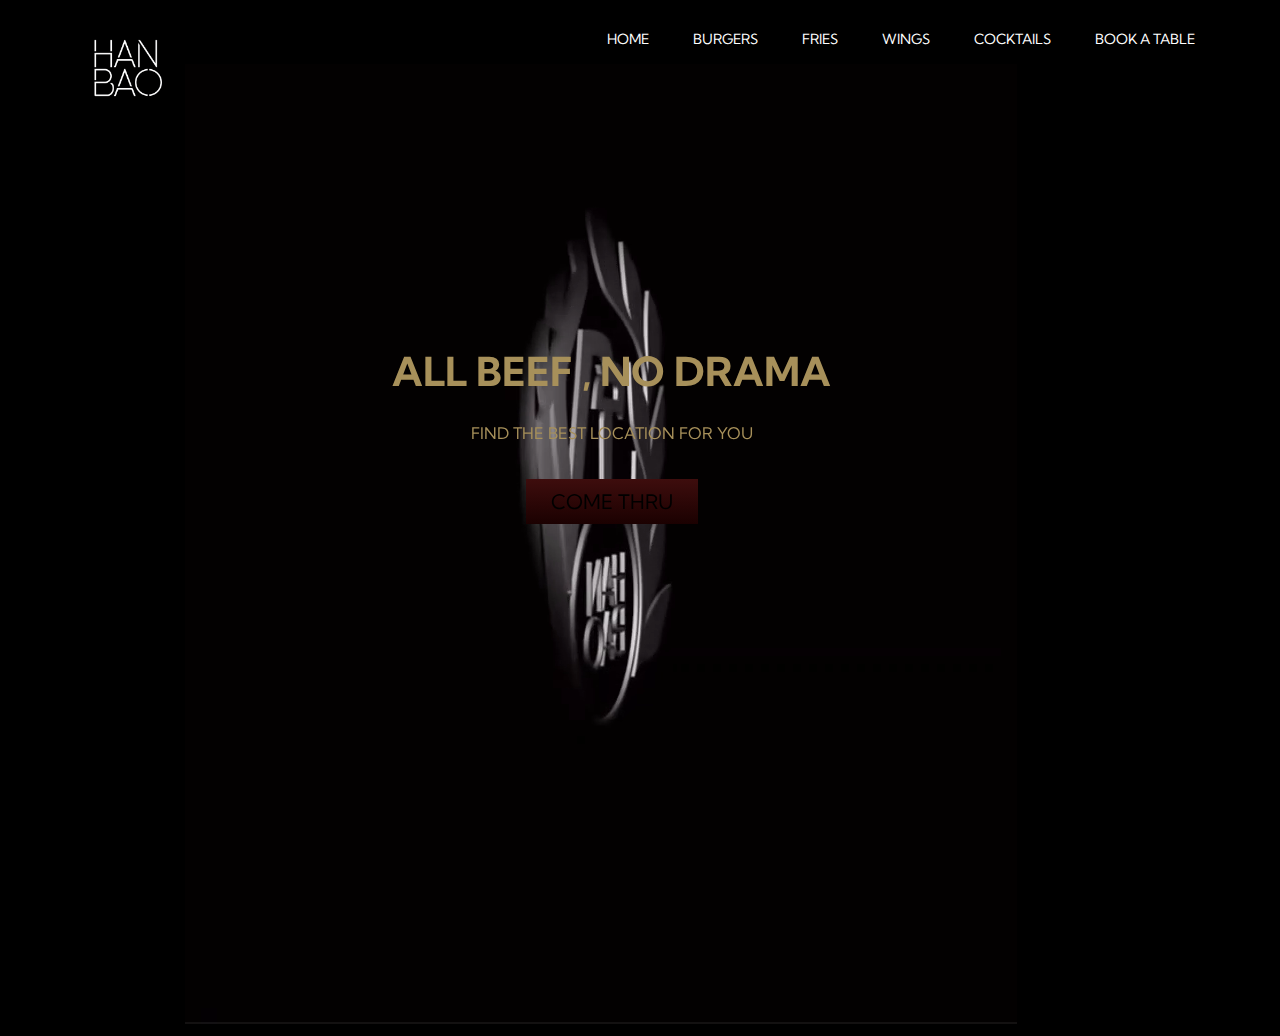
<file: index.html>
<!DOCTYPE html>
<html lang="en">
<head>
    <meta charset="UTF-8">
    <meta http-equiv="X-UA-Compatible" content="IE=edge">
    <meta name="viewport" content="width=device-width, initial-scale=1.0">
    <title>HANBAO 2.0</title>
    <link rel="stylesheet" href="styles.css">
    <link rel="preconnect" href="https://fonts.googleapis.com"><link rel="preconnect" href="https://fonts.gstatic.com" crossorigin><link href="https://fonts.googleapis.com/css2?family=Kumbh+Sans:wght@700&display=swap" rel="stylesheet">
</head>
<body>
    <div class="wrapper">
        <div class="logo">
            <img src="./images/logo.png" alt="Logo"><a href="index.html"></a>
        </div>
        <ul class="nav-area">

            <li><a href="index.html">HOME</a></li>
            <li><a href="burgers.html">BURGERS</a></li>
            <li><a href="fries.html">FRIES</a></li>
            <li><a href="wings.html">WINGS</a></li>
            <li><a href="cocktails.html">COCKTAILS</a></li>
            <li><a href="https://www.hanbao.co.uk/book-table-location" target=blank>BOOK A TABLE</a></li>

        </ul>
    </div>
    <div class="welcome-text">
        <h1>ALL BEEF , NO DRAMA</h1>
        <p>FIND THE BEST LOCATION FOR YOU</p>
        <a href="https://www.hanbao.co.uk/book-table-location" target=blank>COME THRU</a>
    </div>
    <video autoplay loop muted src="/media/hanbaologo_Trim.mp4" type="video/video.mp4"></video>
</body>
</html>
</file>
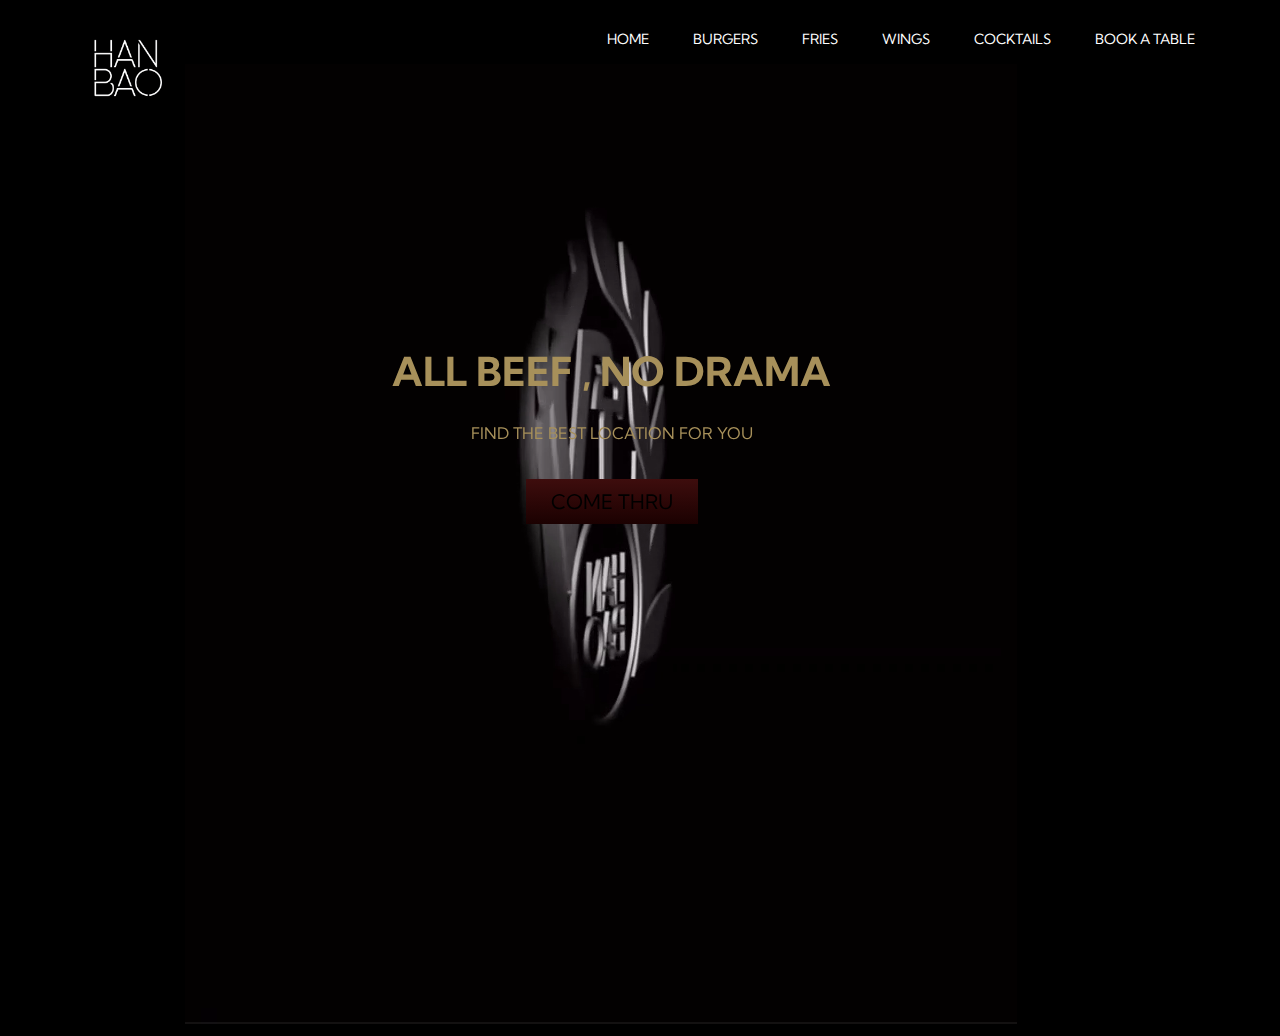
<file: bookatable.html>
<!DOCTYPE html>
<html lang="en">
<head>
    <meta charset="UTF-8">
    <meta http-equiv="X-UA-Compatible" content="IE=edge">
    <meta name="viewport" content="width=device-width, initial-scale=1.0">
    <title>HANBAO 2.0</title>
    <link rel="stylesheet" href="styles.css">
    <link rel="preconnect" href="https://fonts.googleapis.com"><link rel="preconnect" href="https://fonts.gstatic.com" crossorigin><link href="https://fonts.googleapis.com/css2?family=Kumbh+Sans:wght@700&display=swap" rel="stylesheet">
</head>
<body>
    <div class="wrapper">
        <div class="logo">
            <img src="./images/logo.png" alt="Logo">
        </div>
        <ul class="nav-area">

            <li><a href="index.html">HOME</a></li>
            <li><a href="burgers.html">BURGERS</a></li>
            <li><a href="fries.html">FRIES</a></li>
            <li><a href="wings.html">WINGS</a></li>
            <li><a href="cocktails.html">COCKTAILS</a></li>
            <li><a href="https://www.hanbao.co.uk/book-table-location" target=blank>BOOK A TABLE</a></li>

        </ul>
    </div>
    <div class="welcome-text">
        <h1>ALL BEEF , NO DRAMA</h1>
        <p>FIND THE BEST LOCATION FOR YOU</p>
        <a href="https://www.hanbao.co.uk/book-table-location" target=blank>COME THRU</a>
    </div>
    <video autoplay loop muted src="/media/hanbaologo_Trim.mp4" type="video/video.mp4"></video>
      
</body>
</html>
</file>
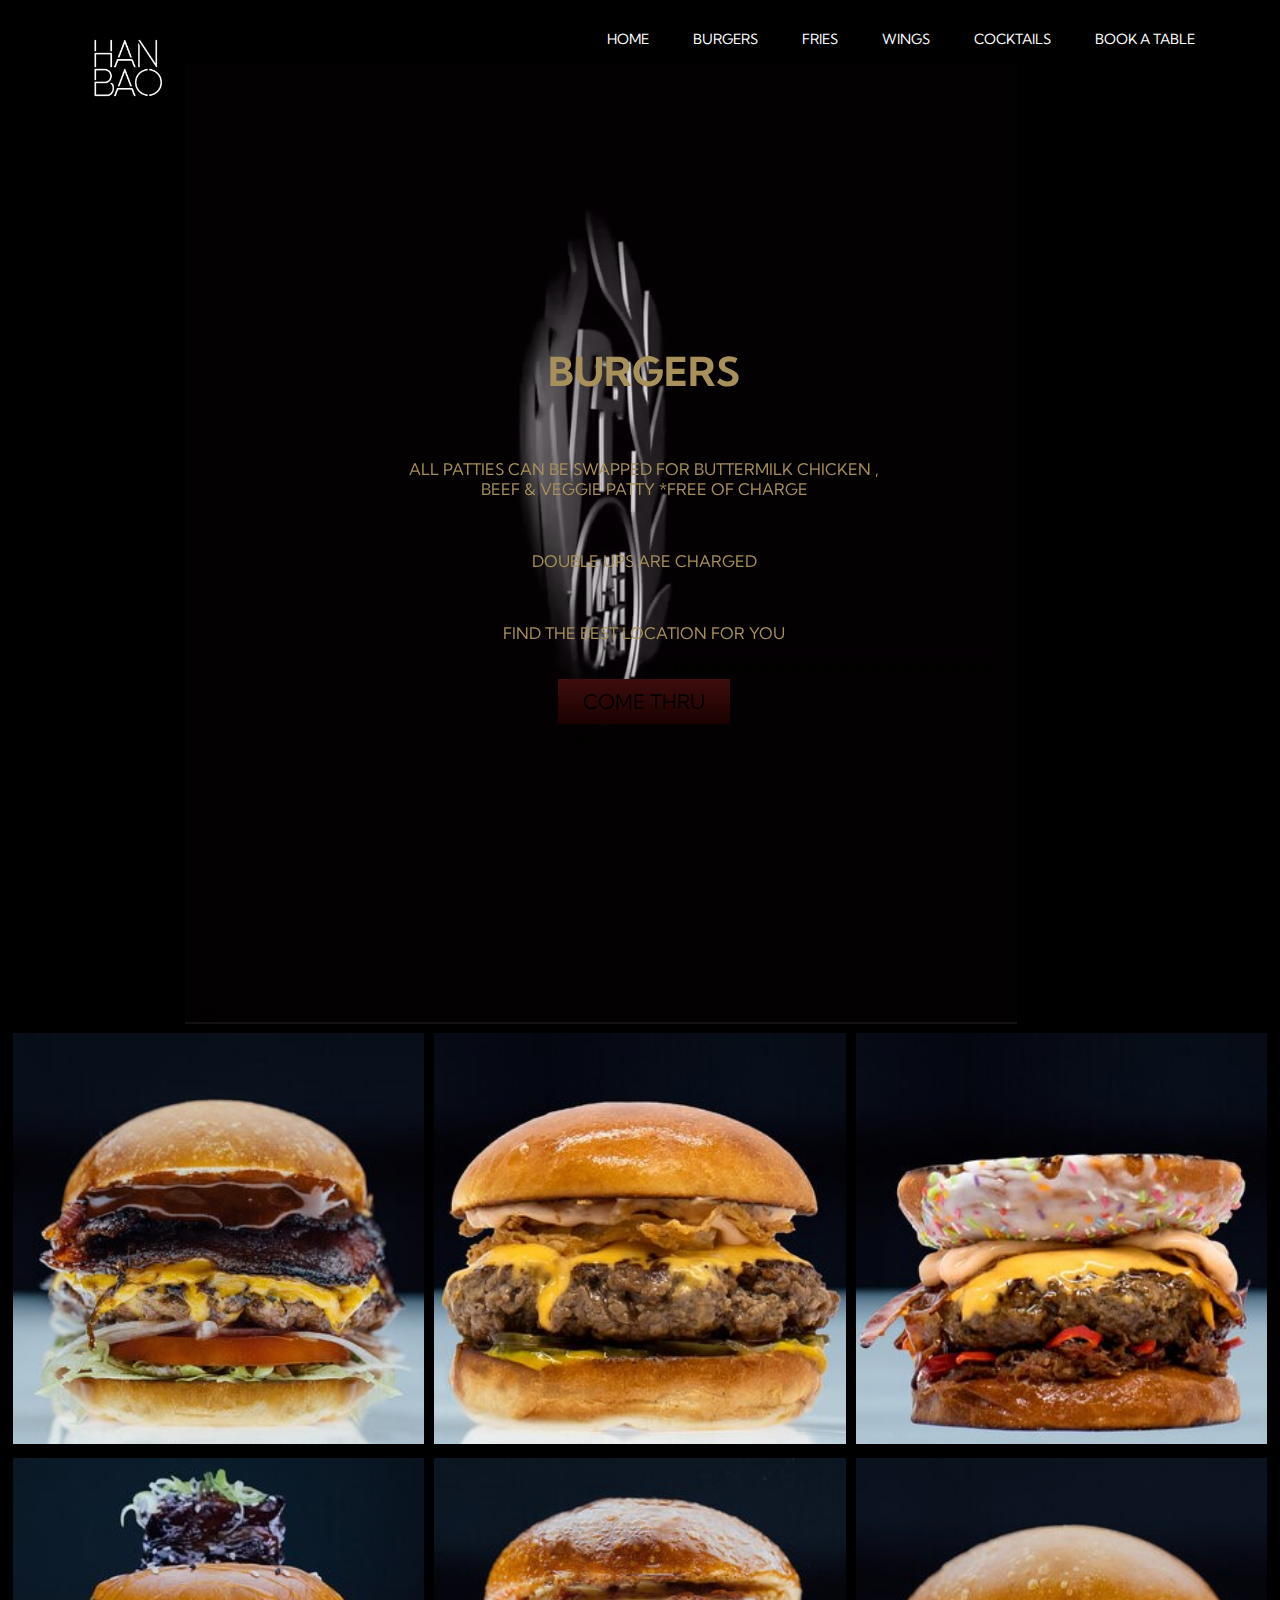
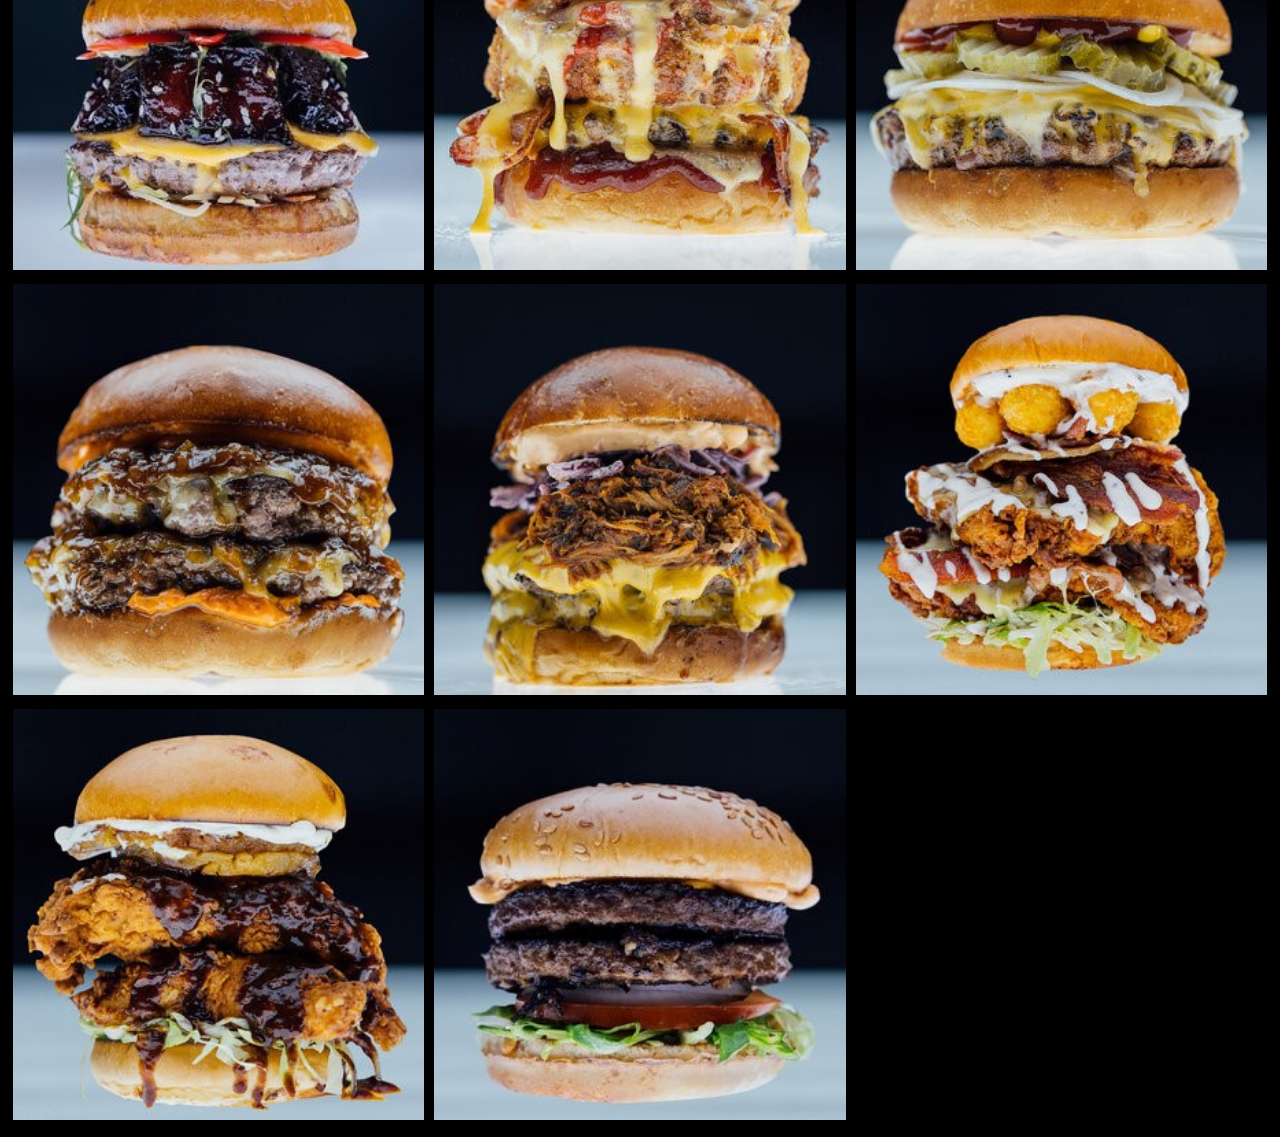
<file: burgers.html>
<!DOCTYPE html>
<html lang="en">
<head>
    <meta charset="UTF-8">
    <meta http-equiv="X-UA-Compatible" content="IE=edge">
    <meta name="viewport" content="width=device-width, initial-scale=1.0">
    <title>HANBAO 2.0</title>
    <link rel="stylesheet" href="styles.css">
    <link rel="preconnect" href="https://fonts.googleapis.com"><link rel="preconnect" href="https://fonts.gstatic.com" crossorigin><link href="https://fonts.googleapis.com/css2?family=Kumbh+Sans:wght@700&display=swap" rel="stylesheet">
</head>
<body>
    <div class="wrapper">
        <div class="logo">
            <img src="./images/logo.png" alt="Logo">
        </div>
        <ul class="nav-area">

            <li><a href="index.html">HOME</a></li>
            <li><a href="burgers.html">BURGERS</a></li>
            <li><a href="fries.html">FRIES</a></li>
            <li><a href="wings.html">WINGS</a></li>
            <li><a href="cocktails.html">COCKTAILS</a></li>
            <li><a href="https://www.hanbao.co.uk/book-table-location" target=blank>BOOK A TABLE</a></li>

        </ul>
    </div>
    <div class="welcome-text">
        <h1>BURGERS</h1>
        <br>
        <p>ALL PATTIES CAN BE SWAPPED FOR BUTTERMILK CHICKEN , BEEF & VEGGIE PATTY *FREE OF CHARGE</p>
        <br>
        <p>DOUBLE UPS ARE CHARGED</p>
        <br>
        <p>FIND THE BEST LOCATION FOR YOU</p>
        <a href="https://www.hanbao.co.uk/book-table-location" target=blank>COME THRU</a>
    </div>
    <video autoplay loop muted src="/media/hanbaologo_Trim.mp4" type="video/video.mp4"></video>
      
    <div class="row">
        <div class="column">
          <img src="images/hanbao.jpeg" alt="hanbao" style="width:100%">
        </div>
        <div class="column">
          <img src="images/obd.jpeg" alt="odb" style="width:100%">
        </div>
        <div class="column">
          <img src="images/odd.jpeg" alt="odd" style="width:100%">
        </div>
        <div class="column">
            <img src="images/hongkong.jpeg" alt="hongkong" style="width:100%">
          </div>
          <div class="column">
            <img src="images/mcdaddy.jpeg" alt="mcdaddy" style="width:100%">
          </div>
          <div class="column">
            <img src="images/cheezy.jpeg" alt="cheezy" style="width:100%">
          </div>
          <div class="column">
            <img src="images/juicy.jpeg" alt="juicy" style="width:100%">
          </div>
          <div class="column">
            <img src="images/piggiesmalls.jpeg" alt="piggy" style="width:100%">
          </div>
          <div class="column">
            <img src="images/ceacers.jpeg" alt="ceacers" style="width:100%">
          </div>
          <div class="column">
            <img src="images/twerknjerk.jpeg" alt="twerknjerk" style="width:100%">
          </div>
          <div class="column">
            <img src="images/hardtoplease.jpeg" alt="odd" style="width:100%">
          </div>
          </div>
      </div>
      
</body>
</html>
</file>
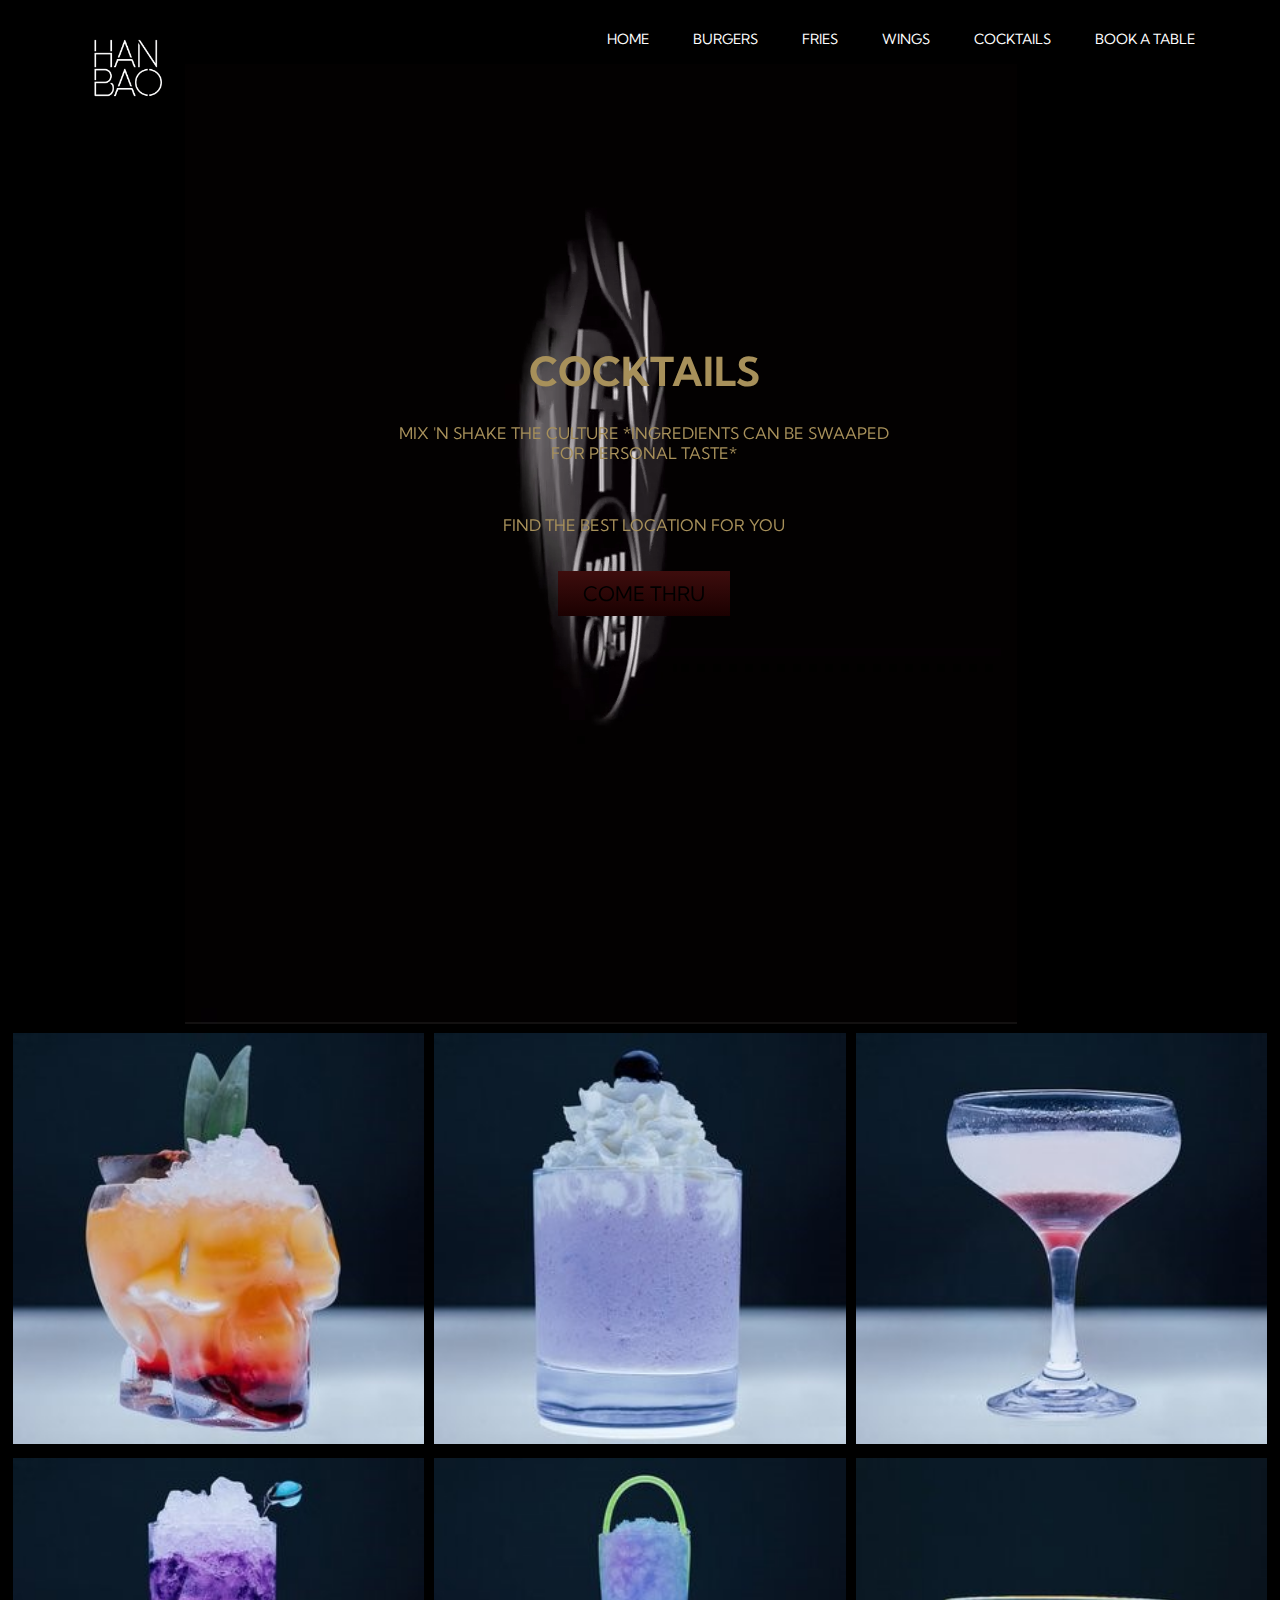
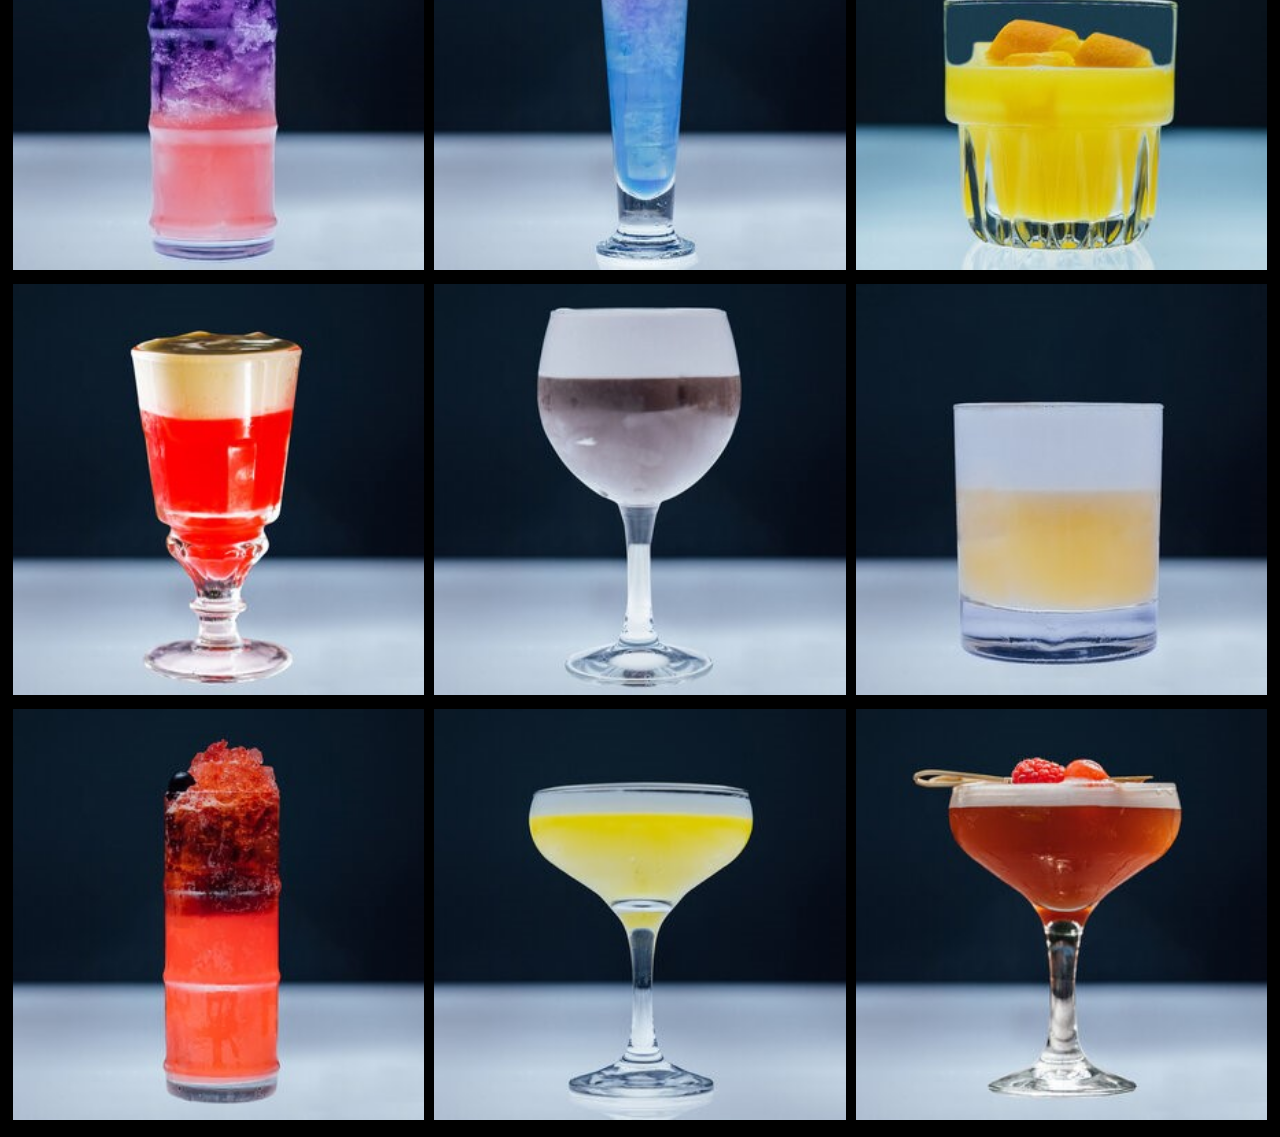
<file: cocktails.html>
<!DOCTYPE html>
<html lang="en">
<head>
    <meta charset="UTF-8">
    <meta http-equiv="X-UA-Compatible" content="IE=edge">
    <meta name="viewport" content="width=device-width, initial-scale=1.0">
    <title>HANBAO 2.0</title>
    <link rel="stylesheet" href="styles.css">
    <link rel="preconnect" href="https://fonts.googleapis.com"><link rel="preconnect" href="https://fonts.gstatic.com" crossorigin><link href="https://fonts.googleapis.com/css2?family=Kumbh+Sans:wght@700&display=swap" rel="stylesheet">
    
</head>
<body>
    <div class="wrapper">
        <div class="logo">
            <img src="./images/logo.png" alt="Logo">
        </div>
        <ul class="nav-area">

            <li><a href="index.html">HOME</a></li>
            <li><a href="burgers.html">BURGERS</a></li>
            <li><a href="fries.html">FRIES</a></li>
            <li><a href="wings.html">WINGS</a></li>
            <li><a href="cocktails.html">COCKTAILS</a></li>
            <li><a href="https://www.hanbao.co.uk/book-table-location" target=blank>BOOK A TABLE</a></li>

        </ul>
    </div>
    <div class="row">
    <div class="welcome-text">
        <h1>COCKTAILS</h1>
        <p>MIX 'N SHAKE THE CULTURE *INGREDIENTS CAN BE SWAAPED FOR PERSONAL TASTE* </p>
        <br>
        <p>FIND THE BEST LOCATION FOR YOU</p>
        <a href="https://www.hanbao.co.uk/book-table-location" target="_blank" >COME THRU</a>
    </div>
    <video autoplay loop muted src="/media/hanbaologo_Trim.mp4" type="video/video.mp4"></video>
    </div>

    <div class="row">
            <div class="column">
                <img src="images/death.jpeg" alt="death" style="width:100%">
            </div>
            <div class="column">
                <img src="images/whipping.jpeg" alt="whipping" style="width:100%">
            </div>
            <div class="column">
                <img src="images/808.jpeg" alt="808" style="width:100%">
            </div>
            <div class="column">
                <img src="images/gum.jpeg" alt="gum" style="width:100%">
            </div>
            <div class="column">
              <img src="images/gin.jpeg" alt="gin" style="width:100%">
          </div>
          <div class="column">
            <img src="images/leonardo.jpeg" alt="leonardo" style="width:100%">
        </div>
        <div class="column">
          <img src="images/rhutang.jpeg" alt="rhutang" style="width:100%">
      </div>
      <div class="column">
        <img src="images/purplehaze.jpeg" alt="purplehaze" style="width:100%">
    </div>
    <div class="column">
      <img src="images/cinnamon.jpeg" alt="cinnamon" style="width:100%">
  </div>
  <div class="column">
    <img src="images/cherry.jpeg" alt="cherry" style="width:100%">
</div>
<div class="column">
  <img src="images/orientalexpress.jpeg" alt="orientalexpress" style="width:100%">
</div>
<div class="column">
  <img src="images/bakewell.jpeg" alt="bakewell" style="width:100%">
</div>
    </div>
        
</body>
</html>
</file>
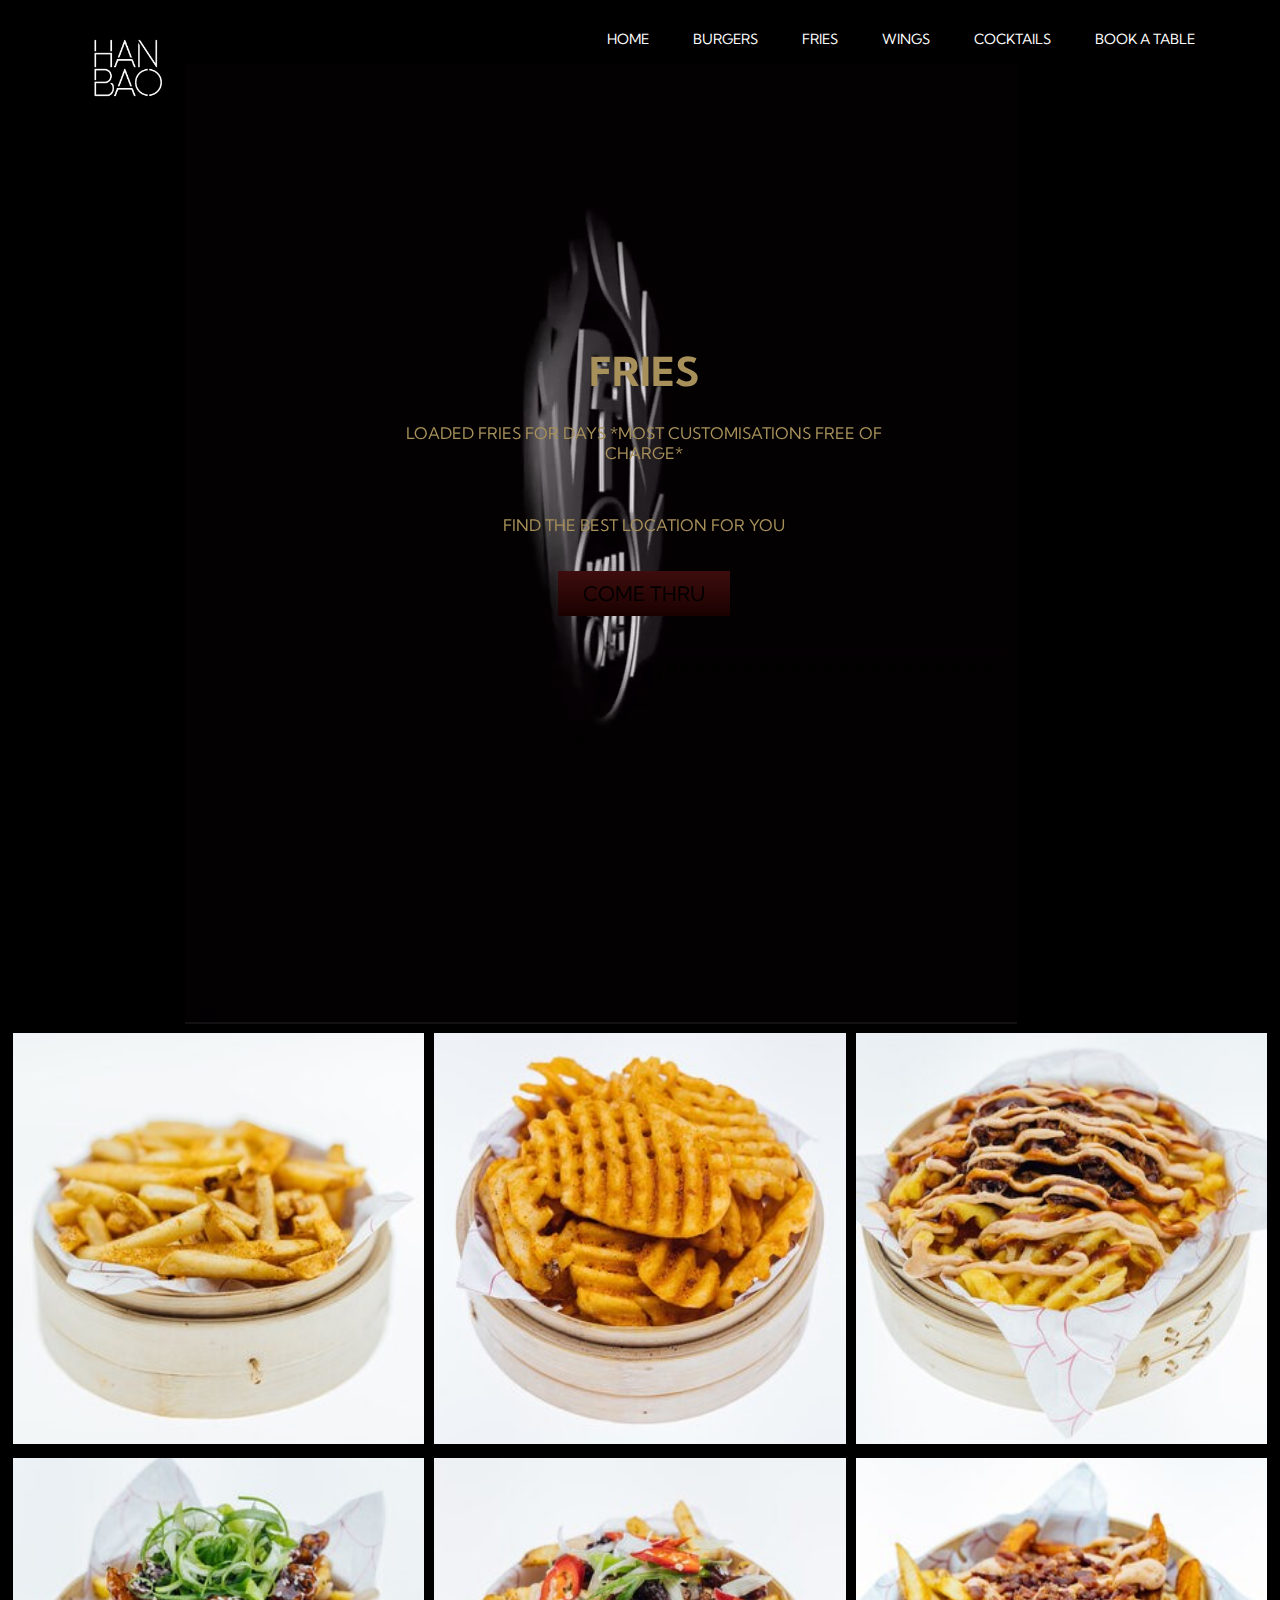
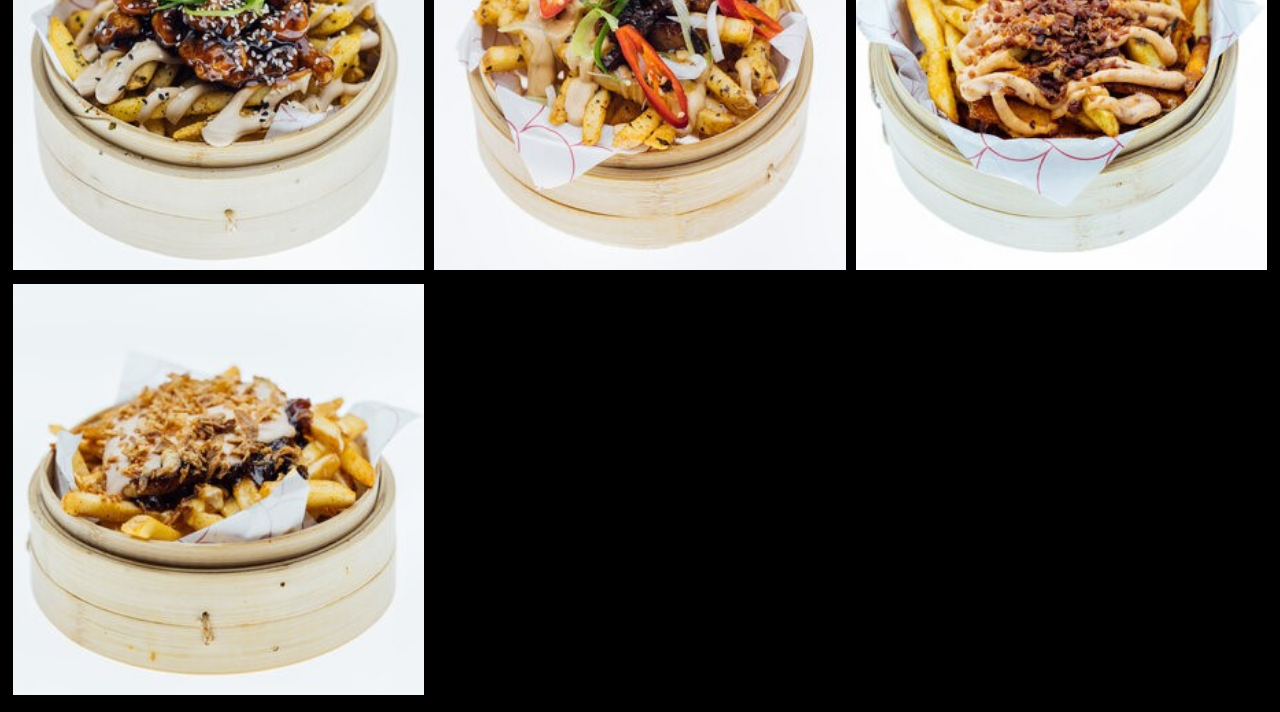
<file: fries.html>
<!DOCTYPE html>
<html lang="en">
<head>
    <meta charset="UTF-8">
    <meta http-equiv="X-UA-Compatible" content="IE=edge">
    <meta name="viewport" content="width=device-width, initial-scale=1.0">
    <title>HANBAO 2.0</title>
    <link rel="stylesheet" href="styles.css">
    <link rel="preconnect" href="https://fonts.googleapis.com"><link rel="preconnect" href="https://fonts.gstatic.com" crossorigin><link href="https://fonts.googleapis.com/css2?family=Kumbh+Sans:wght@700&display=swap" rel="stylesheet">
    
</head>
<body>
    <div class="wrapper">
        <div class="logo">
            <img src="./images/logo.png" alt="Logo">
        </div>
        <ul class="nav-area">

            <li><a href="index.html">HOME</a></li>
            <li><a href="burgers.html">BURGERS</a></li>
            <li><a href="fries.html">FRIES</a></li>
            <li><a href="wings.html">WINGS</a></li>
            <li><a href="cocktails.html">COCKTAILS</a></li>
            <li><a href="https://www.hanbao.co.uk/book-table-location" target=blank>BOOK A TABLE</a></li>

        </ul>
    </div>
    <div class="row">
    <div class="welcome-text">
        <h1>FRIES</h1>
        <p>LOADED FRIES FOR DAYS *MOST CUSTOMISATIONS FREE OF CHARGE* </p>
        <br>
        <p>FIND THE BEST LOCATION FOR YOU</p>
        <a href="https://www.hanbao.co.uk/book-table-location" target="_blank" >COME THRU</a>
    </div>
    <video autoplay loop muted src="/media/hanbaologo_Trim.mp4" type="video/video.mp4"></video>
    </div>

    <div class="row">
            <div class="column">
                <img src="images/plainfry.jpeg" alt="plainfry" style="width:100%">
            </div>
            <div class="column">
                <img src="images/wafflefry.jpeg" alt="wafflefry" style="width:100%">
            </div>
            <div class="column">
                <img src="images/bigb.jpeg" alt="bigb" style="width:100%">
            </div>
            <div class="column">
                <img src="images/tigerstyle.jpeg" alt="tigerstyle" style="width:100%">
            </div>
            <div class="column">
              <img src="images/shaolin.jpeg" alt="shaolin" style="width:100%">
          </div>
          <div class="column">
            <img src="images/bbcfry.jpeg" alt="bbcfry" style="width:100%">
        </div>
        <div class="column">
          <img src="images/misodirty.jpeg" alt="misodirty" style="width:100%">
      </div>
    </div>
        
</body>
</html>
</file>
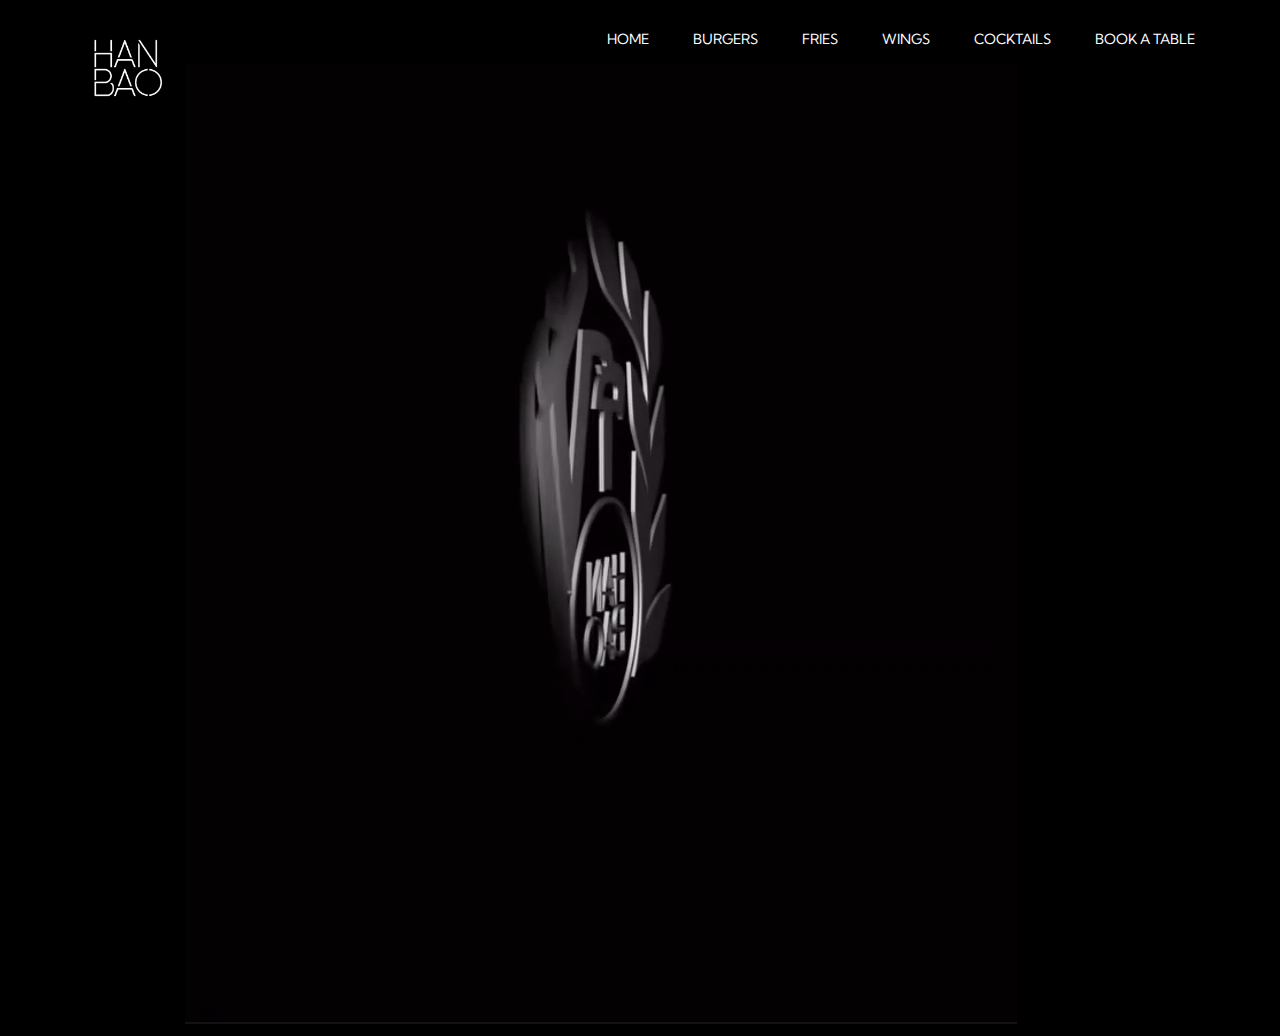
<file: template.html>
<!DOCTYPE html>
<html lang="en">
<head>
    <meta charset="UTF-8">
    <meta http-equiv="X-UA-Compatible" content="IE=edge">
    <meta name="viewport" content="width=device-width, initial-scale=1.0">
    <title>HANBAO 2.0</title>
    <link rel="stylesheet" href="styles.css">
    <link rel="preconnect" href="https://fonts.googleapis.com"><link rel="preconnect" href="https://fonts.gstatic.com" crossorigin><link href="https://fonts.googleapis.com/css2?family=Kumbh+Sans:wght@700&display=swap" rel="stylesheet">
</head>
<body>
    <div class="wrapper">
        <div class="logo">
            <img src="./images/logo.png" alt="Logo"><a href="index.html"></a>
        </div>
        <ul class="nav-area">

            <li><a href="index.html">HOME</a></li>
            <li><a href="burgers.html">BURGERS</a></li>
            <li><a href="fries.html">FRIES</a></li>
            <li><a href="wings.html">WINGS</a></li>
            <li><a href="cocktails.html">COCKTAILS</a></li>
            <li><a href="https://www.hanbao.co.uk/book-table-location" target=blank>BOOK A TABLE</a></li>

        </ul>
    </div>
       
    <video autoplay loop muted src="/media/hanbaologo_Trim.mp4" type="video/video.mp4"></video>
</body>
</html>
</file>
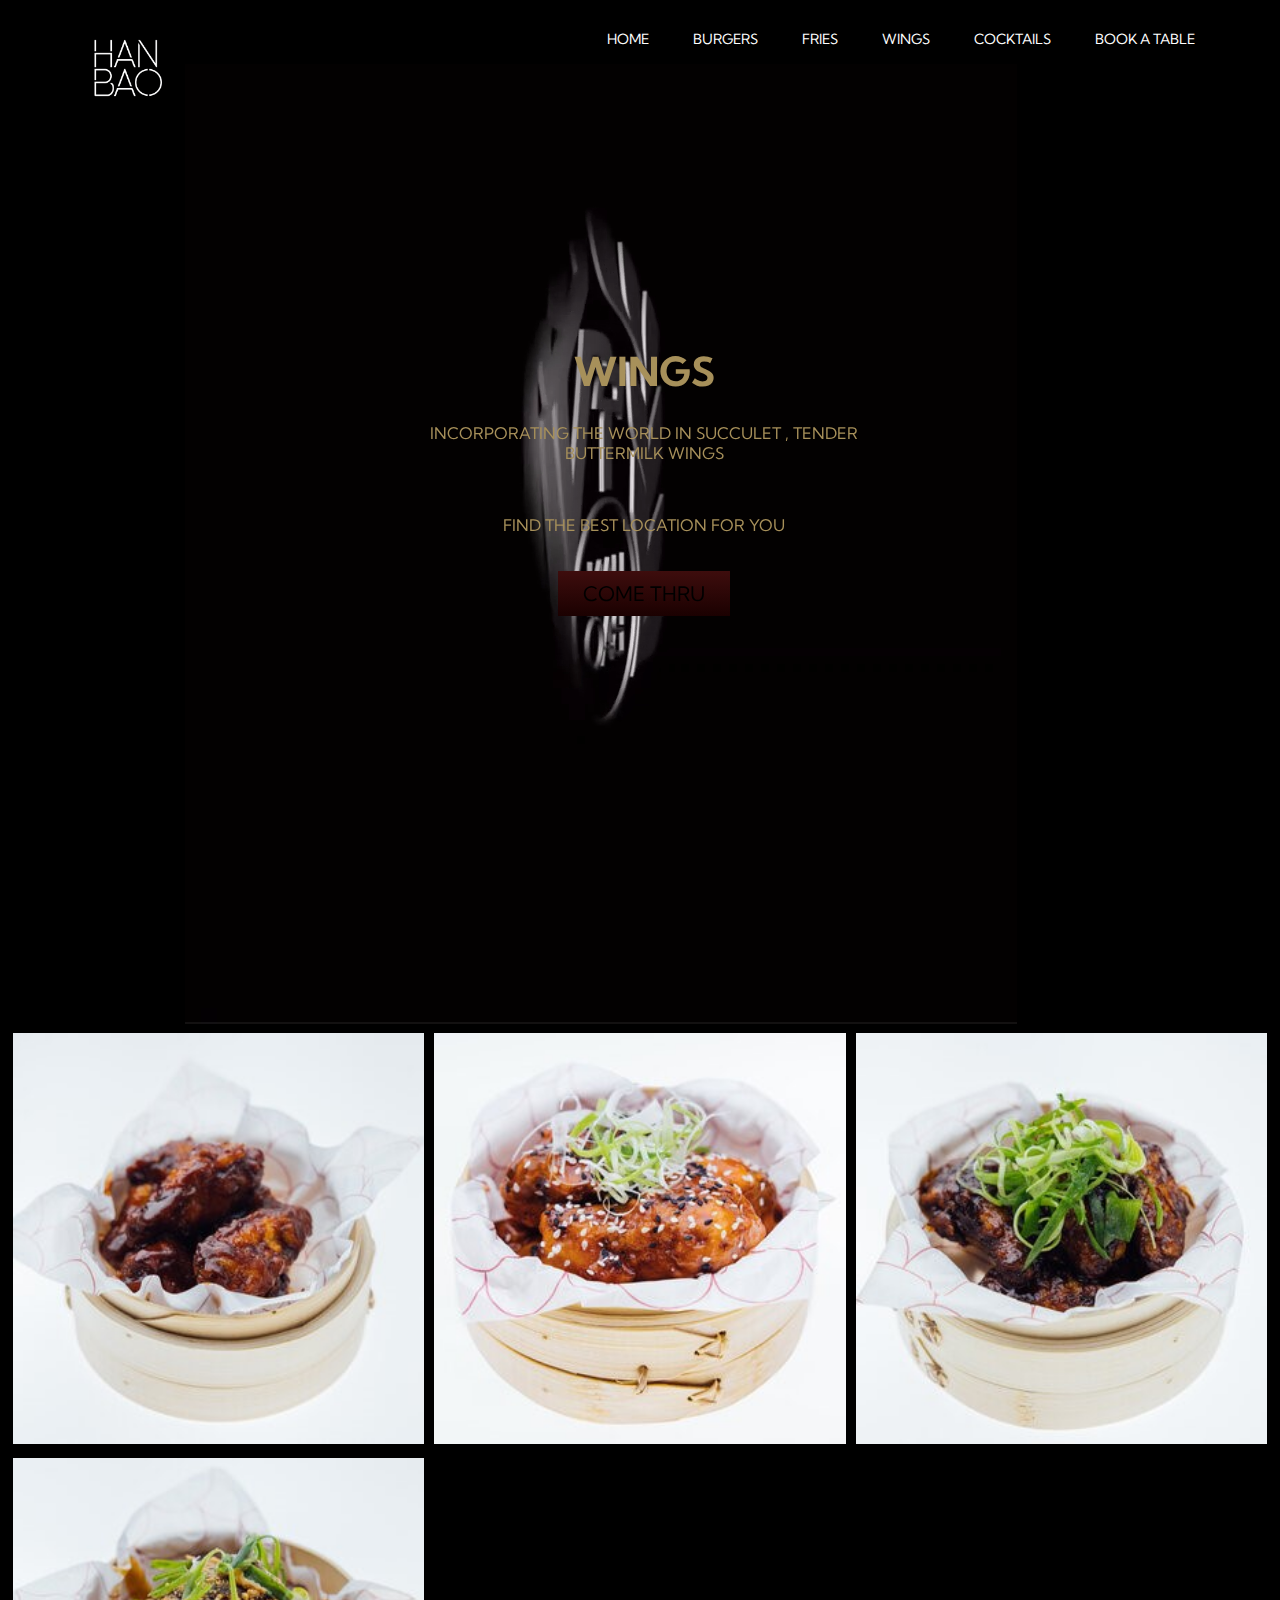
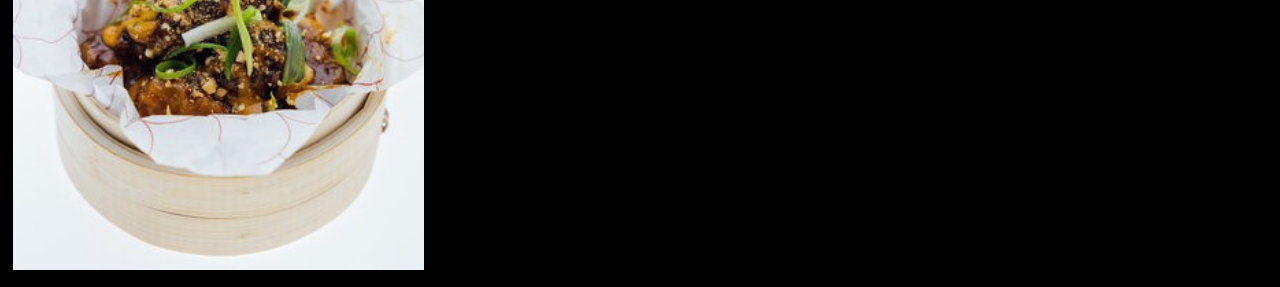
<file: wings.html>
<!DOCTYPE html>
<html lang="en">
<head>
    <meta charset="UTF-8">
    <meta http-equiv="X-UA-Compatible" content="IE=edge">
    <meta name="viewport" content="width=device-width, initial-scale=1.0">
    <title>HANBAO 2.0</title>
    <link rel="stylesheet" href="styles.css">
    <link rel="preconnect" href="https://fonts.googleapis.com"><link rel="preconnect" href="https://fonts.gstatic.com" crossorigin><link href="https://fonts.googleapis.com/css2?family=Kumbh+Sans:wght@700&display=swap" rel="stylesheet">
    
</head>
<body>
    <div class="wrapper">
        <div class="logo">
            <img src="./images/logo.png" alt="Logo">
        </div>
        <ul class="nav-area">

            <li><a href="index.html">HOME</a></li>
            <li><a href="burgers.html">BURGERS</a></li>
            <li><a href="fries.html">FRIES</a></li>
            <li><a href="wings.html">WINGS</a></li>
            <li><a href="cocktails.html">COCKTAILS</a></li>
            <li><a href="https://www.hanbao.co.uk/book-table-location" target=blank>BOOK A TABLE</a></li>

        </ul>
    </div>
    <div class="row">
    <div class="welcome-text">
        <h1>WINGS</h1>
        <p>INCORPORATING THE WORLD IN SUCCULET , TENDER BUTTERMILK WINGS </p>
        <br>
        <p>FIND THE BEST LOCATION FOR YOU</p>
        <a href="https://www.hanbao.co.uk/book-table-location" target="_blank" >COME THRU</a>
    </div>
    <video autoplay loop muted src="/media/hanbaologo_Trim.mp4" type="video/video.mp4"></video>
    </div>

    <div class="row">
            <div class="column">
                <img src="images/bbqwing.jpeg" alt="bbq" style="width:100%">
            </div>
            <div class="column">
                <img src="images/hothot.jpeg" alt="hothot" style="width:100%">
            </div>
            <div class="column">
                <img src="images/twerkwing.jpeg" alt="twerkwing" style="width:100%">
            </div>
            <div class="column">
                <img src="images/misohoney.jpeg" alt="misohoney" style="width:100%">
            </div>
    </div>
        
</body>
</html>
</file>
<file: styles.css>
* {
    font-family: 'Kumbh Sans', sans-serif;
}

.wrapper {
    width: 1170px;
    margin: auto;
}

body {
    background: #000000;
}

.nav-area {
    float: right;
    list-style: none;
    margin-top: 20px;
    padding-right: 10px;
}

.nav-area li {
    display: inline-block;
}

.nav-area li a {
    color: #fff;
    text-decoration: none;
    padding: 5px 20px;
    font-size: 14px;
    transition: all 0.3s ease-in-out;
    z-index: -1;
}

.nav-area li a:hover {
    background: #fff;
    color: #333;
}

.logo img {
    width: 130px;
    float: left;
    padding-left: 1%;
    padding-top: 0.1%;
}

.welcome-text {
    position: absolute;
    margin: 20% 30%;
    text-align: center;
}

.welcome-text h1 {
    text-align: center;
    color: rgb(167, 144, 90);
    font-size: 40px;
}

.welcome-text a {
    border: 1px;
    padding: 10px 25px;
    text-decoration: none;
    font-size: 20px;
    margin-top: 20px;
    display: inline-block;
    color: #000000;
    background-image: linear-gradient(to top, #1b0101 0%, #3e0d0d 100%);
    transition: all 0.3s ease-in-out;
}

.welcome-text a:hover {
    background: #000000;
    color: #333;
}

.welcome-text p {
    color: rgb(167, 144, 90);
}

.video {
    position: absolute;
    width: 1px;
    height: 1px;
    left: 1px;
    right: 1px;


}

/* this is where the images stack on top and next to eachother*/

* {
    box-sizing: border-box;
}

.column {
    float: left;
    width: 33.33%;
    padding: 5px;
}

/* Clearfix (clear floats) */
.row::after {
    content: "";
    clear: both;
    display: table;
}
</file>
